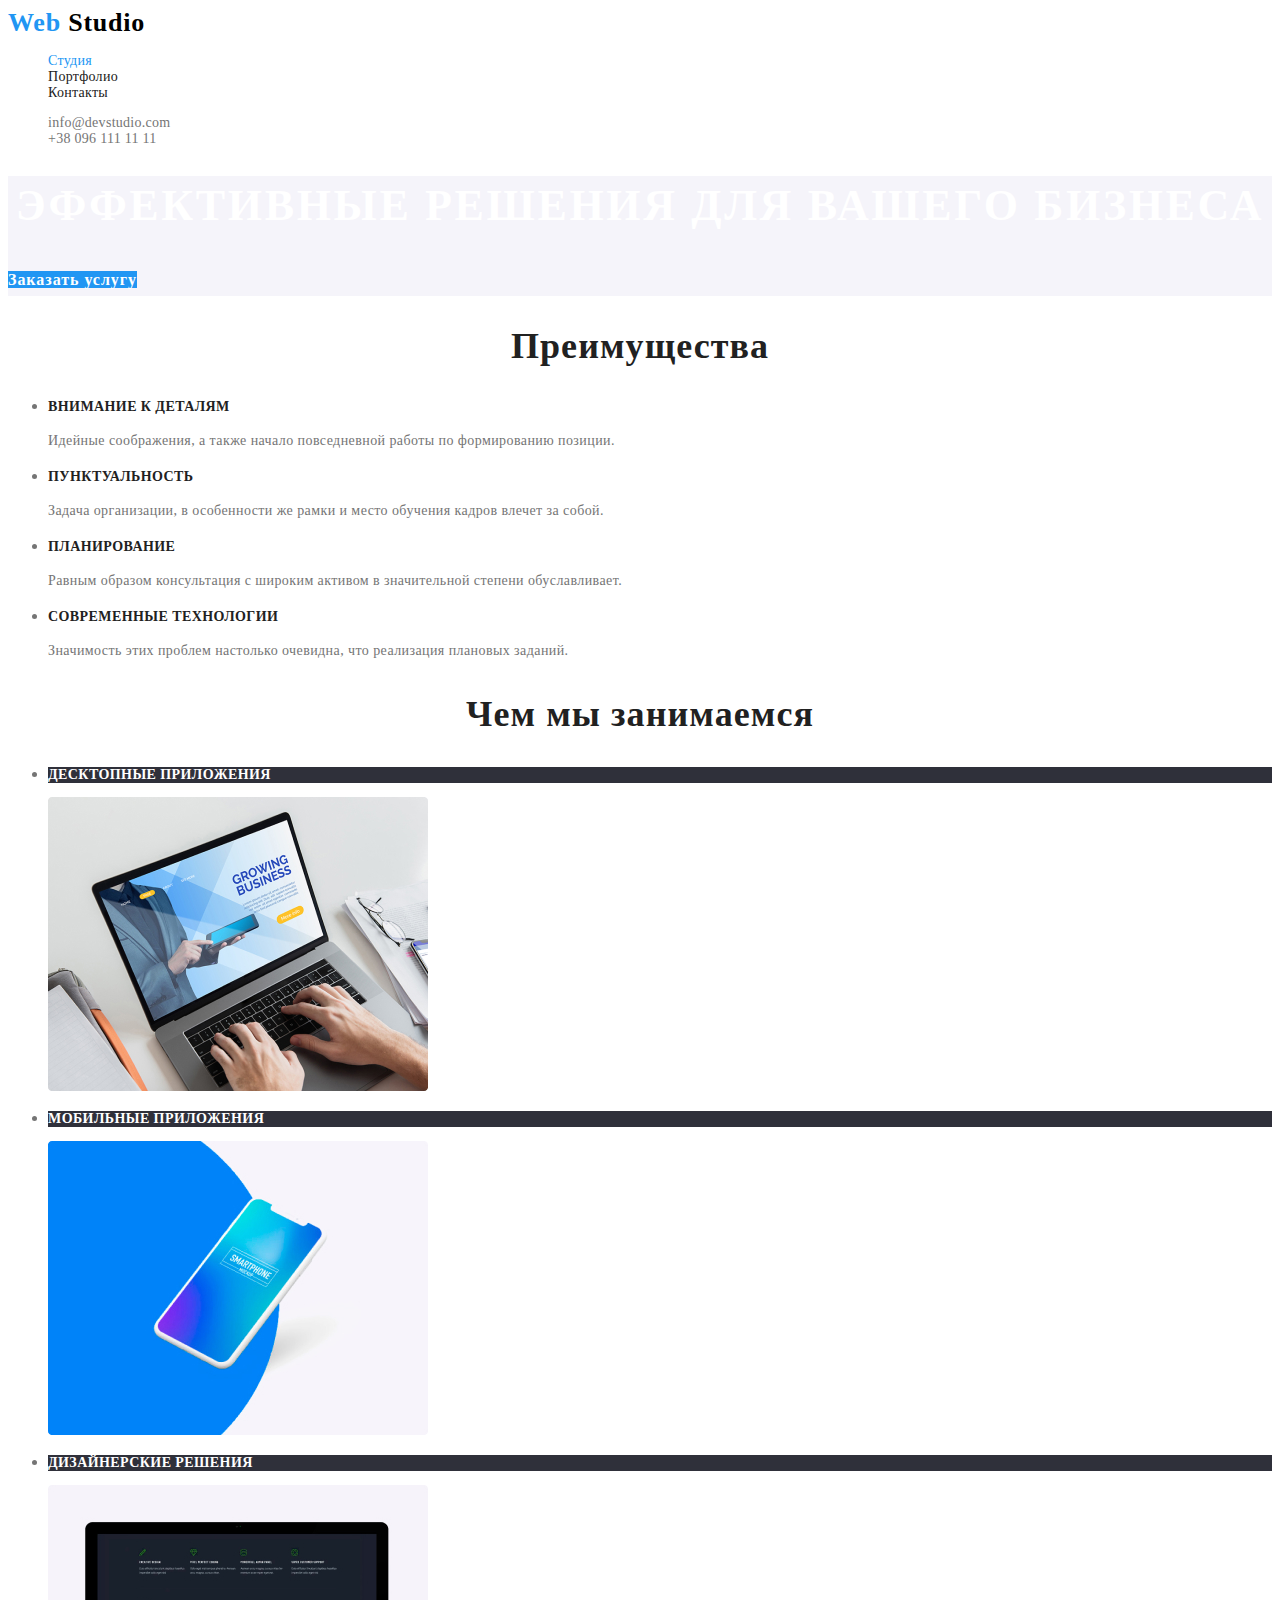
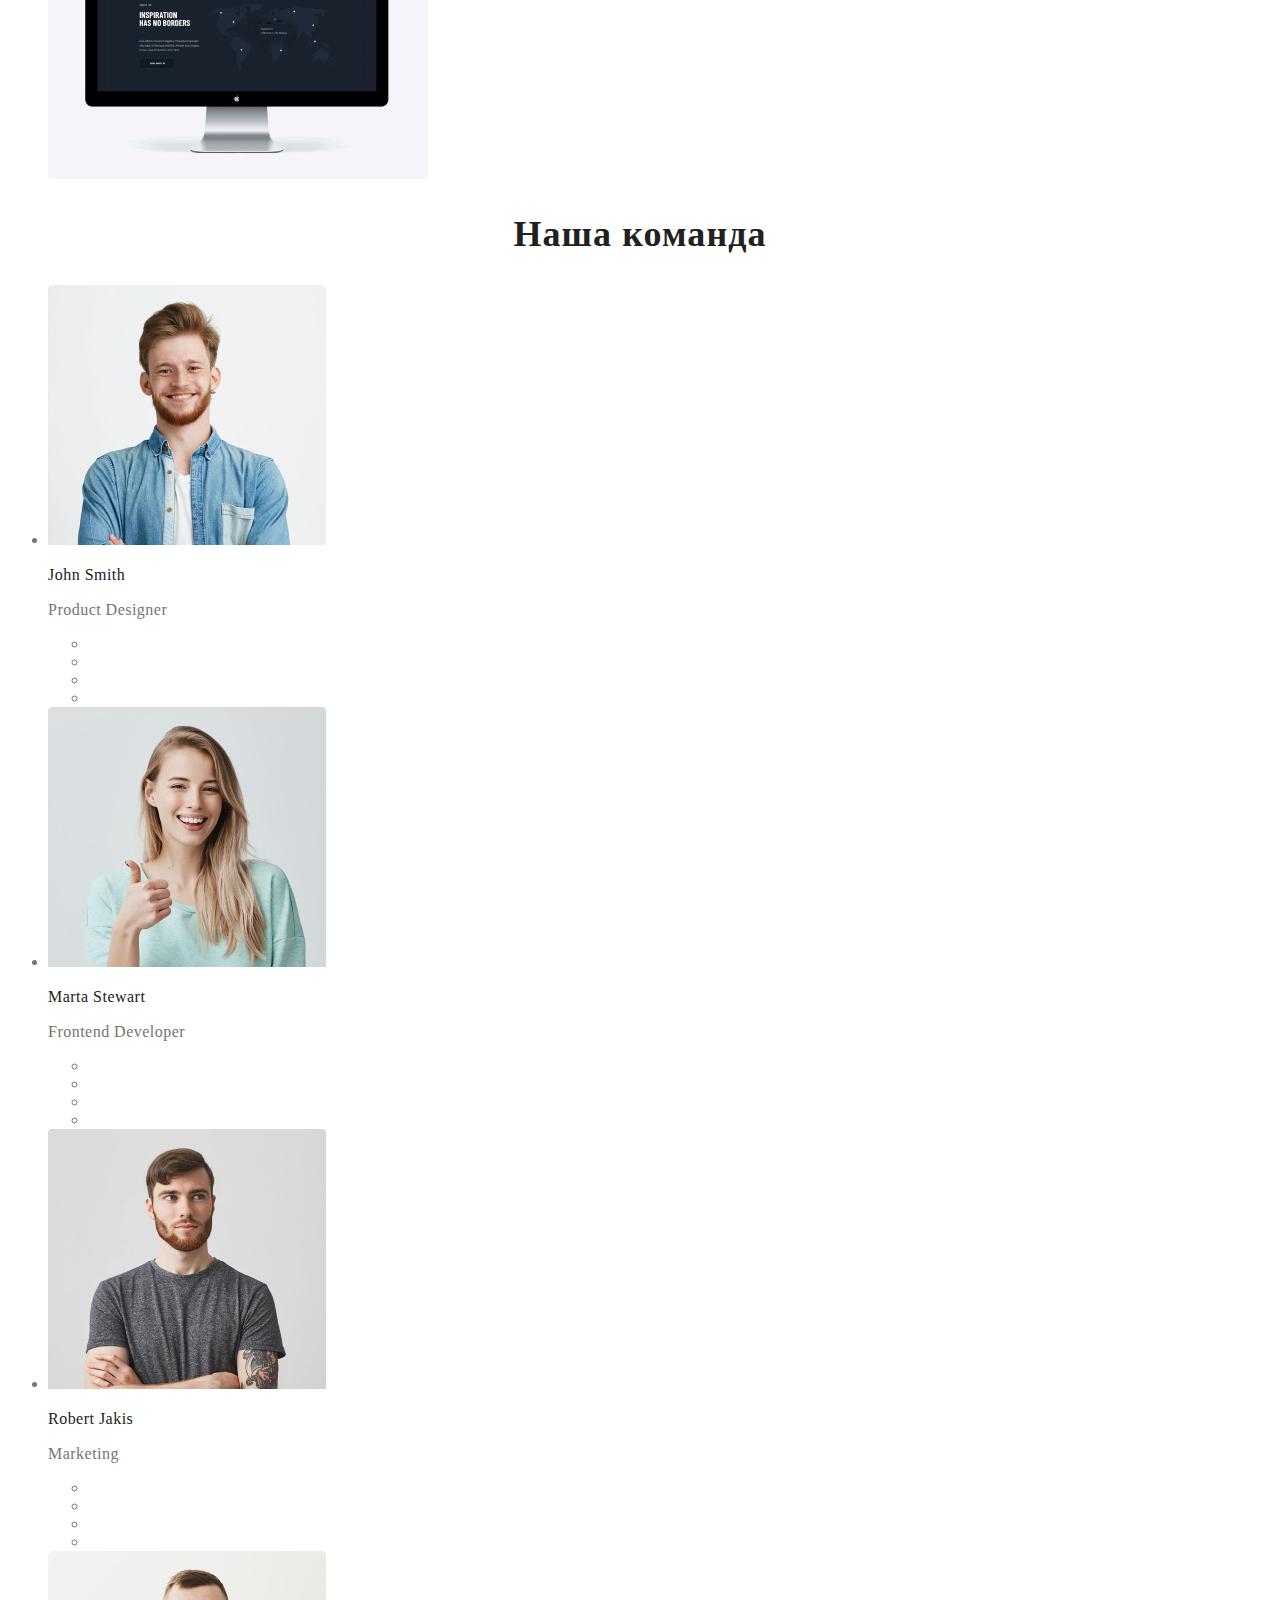
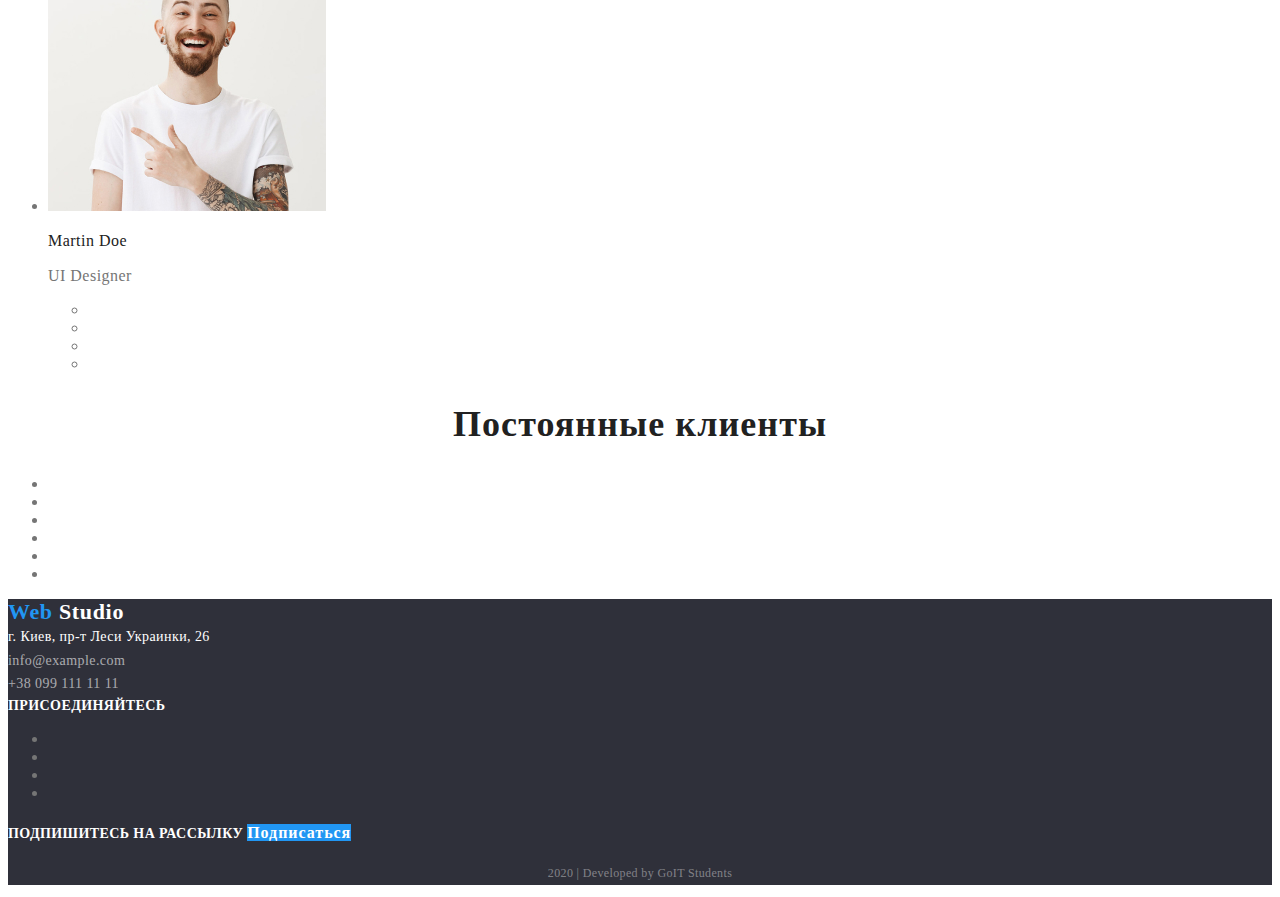
<file: index.html>
<!DOCTYPE html>
<html lang="ru">
  <head>
    <meta charset="UTF-8" />
    <meta name="viewport" content="width=device-width, initial-scale=1.0" />
    <title>Студия</title>
    <link rel="stylesheet" href="./css/main.css" />
    <link rel="stylesheet" href="./css/studia.css" />
  </head>
  <body>
    <!-- Шапка сайта -->
    <header>
      <nav>
        <a href="./index.html" class="logo">
          Web <span class="logo-first">Studio</span></a
        >
        <ul class="site-nav">
          <li><a href="./index.html" class="link current">Студия</a></li>
          <li><a href="./portfolio.html" class="link">Портфолио</a></li>
          <li><a href="" class="link">Контакты</a></li>
        </ul>
        <ul class="address-nav">
          <li>
            <a href="mailto:info@devstudio.com" class="link"
              >info@devstudio.com</a
            >
          </li>
          <li>
            <a href="tel:380961111111" class="link">+38 096 111 11 11</a>
          </li>
        </ul>
      </nav>
    </header>
    <main>
      <!-- Герой -->
      <section class="hero">
        <h1 class="hero-title">эффективные решения для вашего бизнеса</h1>
        <a href="" class="button">Заказать услугу</a>
      </section>
      <!-- Наши приемущества -->
      <section class="section-first">
        <h2 class="section-title">Преимущества</h2>
        <ul>
          <li>
            <h3 class="section-subtitle">Внимание к деталям</h3>
            <p class="section-first-text">
              Идейные соображения, а также начало повседневной работы по
              формированию позиции.
            </p>
          </li>
          <li>
            <h3 class="section-subtitle">Пунктуальность</h3>
            <p class="section-first-text">
              Задача организации, в особенности же рамки и место обучения кадров
              влечет за собой.
            </p>
          </li>
          <li>
            <h3 class="section-subtitle">Планирование</h3>
            <p class="section-first-text">
              Равным образом консультация с широким активом в значительной
              степени обуславливает.
            </p>
          </li>
          <li>
            <h3 class="section-subtitle">Современные технологии</h3>
            <p class="section-first-text">
              Значимость этих проблем настолько очевидна, что реализация
              плановых заданий.
            </p>
          </li>
        </ul>
      </section>
      <!-- Род занятий -->
      <section class="section-second">
        <h2 class="section-title">Чем мы занимаемся</h2>
        <ul>
          <li>
            <h3 class="section-second-subtitle">Десктопные приложения</h3>
            <img src="./img/img1.jpg" alt="иконка" width="380" />
          </li>
          <li>
            <h3 class="section-second-subtitle">Мобильные приложения</h3>
            <img src="./img/box.jpg" alt="иконка" width="380" />
          </li>
          <li>
            <h3 class="section-second-subtitle">Дизайнерские решения</h3>
            <img src="./img/img.jpg" alt="иконка" width="380" />
          </li>
        </ul>
      </section>
      <!-- Команда -->
      <section class="section-third">
        <h2 class="section-title">Наша команда</h2>
        <ul>
          <li>
            <img src="./img/John.jpg" alt="фото Джона" width="278" />
            <h3 class="section-third-subtitle">John Smith</h3>
            <p class="section-third-text">Product Designer</p>
            <ul>
              <li>
                <a href="" aria-label="переход на страницу инстаграм"></a>
              </li>
              <li>
                <a href="" aria-label="переход на страницу в твиттер"></a>
              </li>
              <li>
                <a href="" aria-label="переход на страницу в фейбуке"></a>
              </li>
              <li>
                <a href="" aria-label="переход на страницу в линкидине"></a>
              </li>
            </ul>
          </li>
          <li>
            <img src="./img/Marta.jpg" alt="фото Марты" width="278" />
            <h3 class="section-third-subtitle">Marta Stewart</h3>
            <p class="section-third-text">Frontend Developer</p>
            <ul>
              <li>
                <a href="" aria-label="переход на страницу инстаграм"></a>
              </li>
              <li>
                <a href="" aria-label="переход на страницу в твиттер"></a>
              </li>
              <li>
                <a href="" aria-label="переход на страницу в фейбуке"></a>
              </li>
              <li>
                <a href="" aria-label="переход на страницу в линкидине"></a>
              </li>
            </ul>
          </li>
          <li>
            <img src="./img/Robert.jpg" alt="фото Роберта" width="278" />
            <h3 class="section-third-subtitle">Robert Jakis</h3>
            <p class="section-third-text">Marketing</p>
            <ul>
              <li>
                <a href="" aria-label="переход на страницу инстаграм"></a>
              </li>
              <li>
                <a href="" aria-label="переход на страницу в твиттер"></a>
              </li>
              <li>
                <a href="" aria-label="переход на страницу в фейбуке"></a>
              </li>
              <li>
                <a href="" aria-label="переход на страницу в линкидине"></a>
              </li>
            </ul>
          </li>
          <li>
            <img src="./img/Martin.jpg" alt="фото Мартина" width="278" />
            <h3 class="section-third-subtitle">Martin Doe</h3>
            <p class="section-third-text">UI Designer</p>
            <ul>
              <li>
                <a href="" aria-label="переход на страницу инстаграм"></a>
              </li>
              <li>
                <a href="" aria-label="переход на страницу в твиттер"></a>
              </li>
              <li>
                <a href="" aria-label="переход на страницу в фейбуке"></a>
              </li>
              <li>
                <a href="" aria-label="переход на страницу в линкидине"></a>
              </li>
            </ul>
          </li>
        </ul>
      </section>
      <!-- Клиенты -->
      <section>
        <h2 class="section-title">Постоянные клиенты</h2>
        <ul>
          <li><a href="" aria-label="переход на сайт компании"></a></li>
          <li><a href="" aria-label="переход на сайт компании"></a></li>
          <li><a href="" aria-label="переход на сайт компании"></a></li>
          <li><a href="" aria-label="переход на сайт компании"></a></li>
          <li><a href="" aria-label="переход на сайт компании"></a></li>
          <li><a href="" aria-label="переход на сайт компании"></a></li>
        </ul>
      </section>
    </main>
    <!-- Подвал -->
    <footer>
      <div>
        <a href="./index.html" class="logo-footer">
          Web <span class="logo-second">Studio</span></a
        >
        <address class="contacts-link">
          г. Киев, пр-т Леси Украинки, 26 <br />
          <a href="mailto:info@example.com" class="link">info@example.com</a>
          <br />
          <a href="tel:380991111111" class="link">+38 099 111 11 11</a>
        </address>
      </div>
      <div>
        <b>присоединяйтесь</b>
        <ul>
          <li><a href="" aria-label="переход на страницу инстаграм"></a></li>
          <li><a href="" aria-label="переход на страницу в твиттер"></a></li>
          <li><a href="" aria-label="переход на страницу в фейбуке"></a></li>
          <li><a href="" aria-label="переход на страницу в линкидине"></a></li>
        </ul>
      </div>
      <div>
        <b>подпишитесь на рассылку</b>
        <a href="" class="button">Подписаться</a>
      </div>
      <p class="signature">2020 | Developed by GoIT Students</p>
    </footer>
  </body>
</html>
</file>
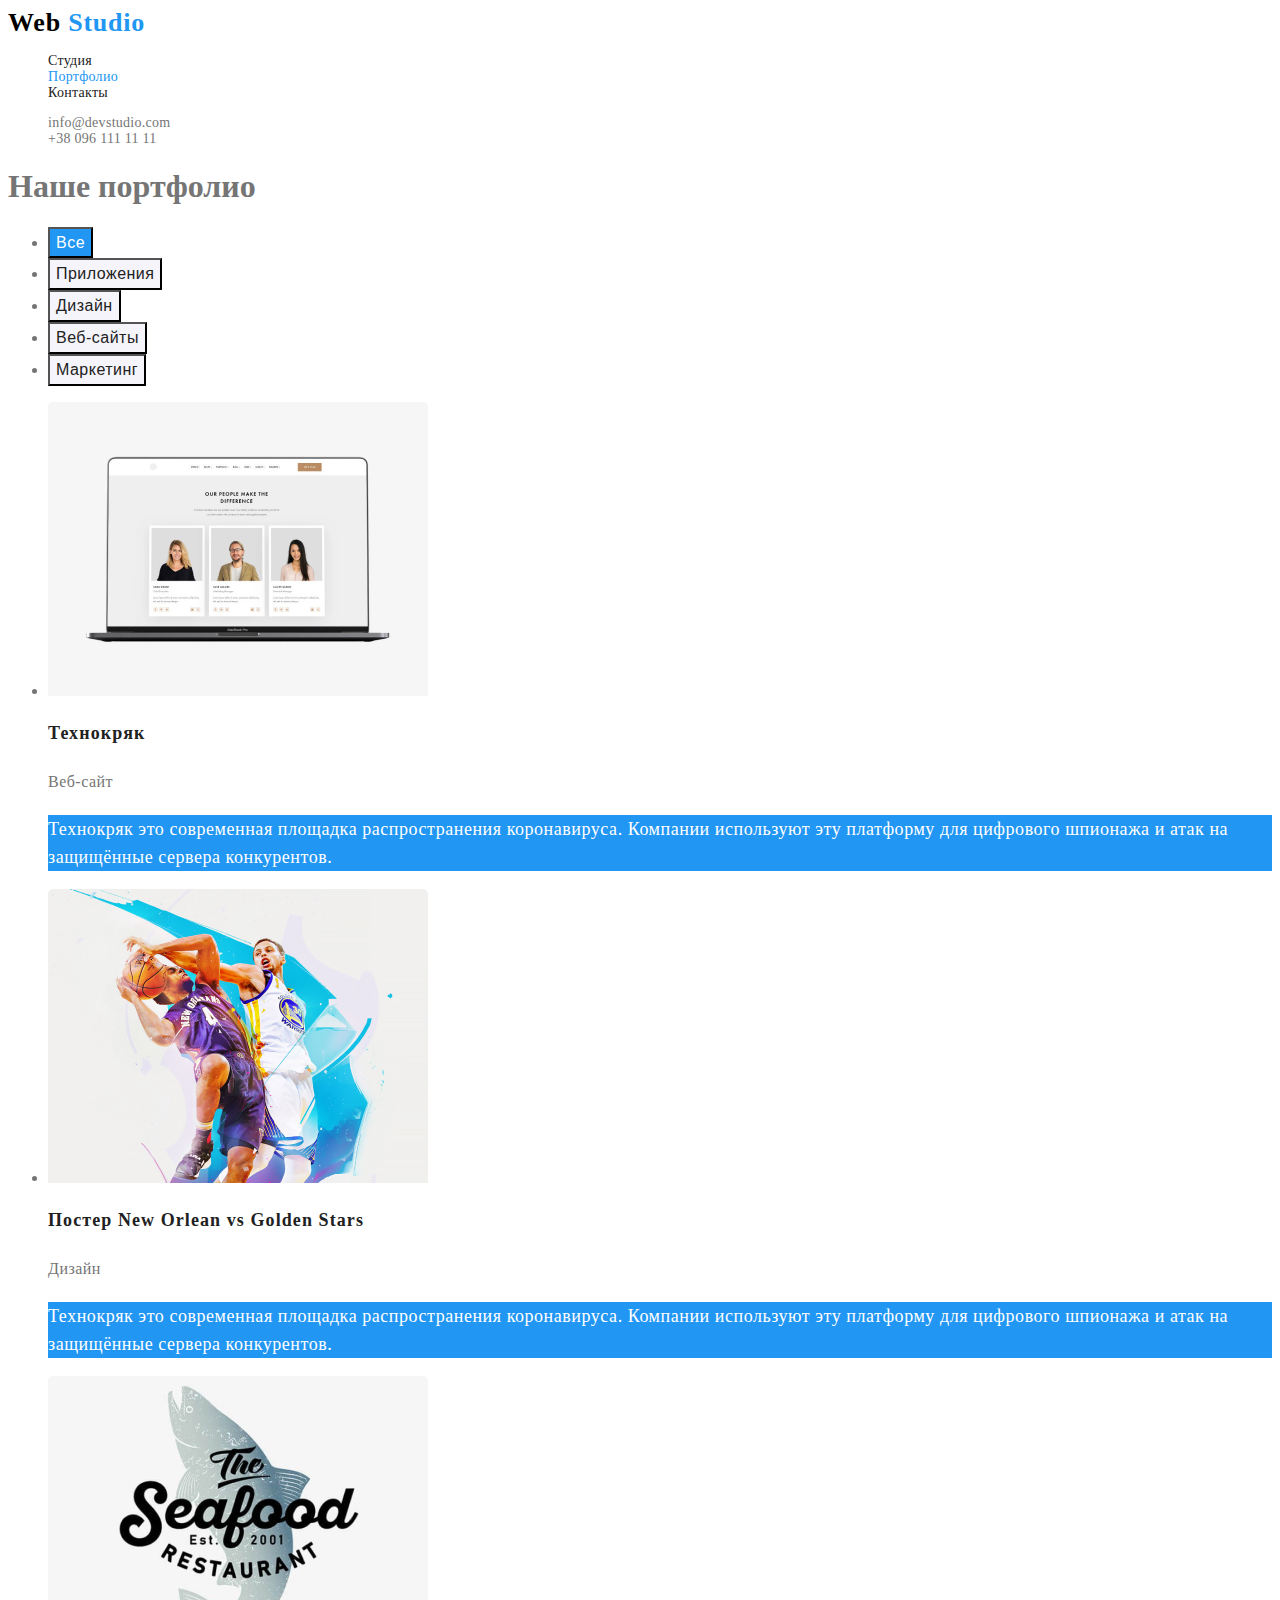
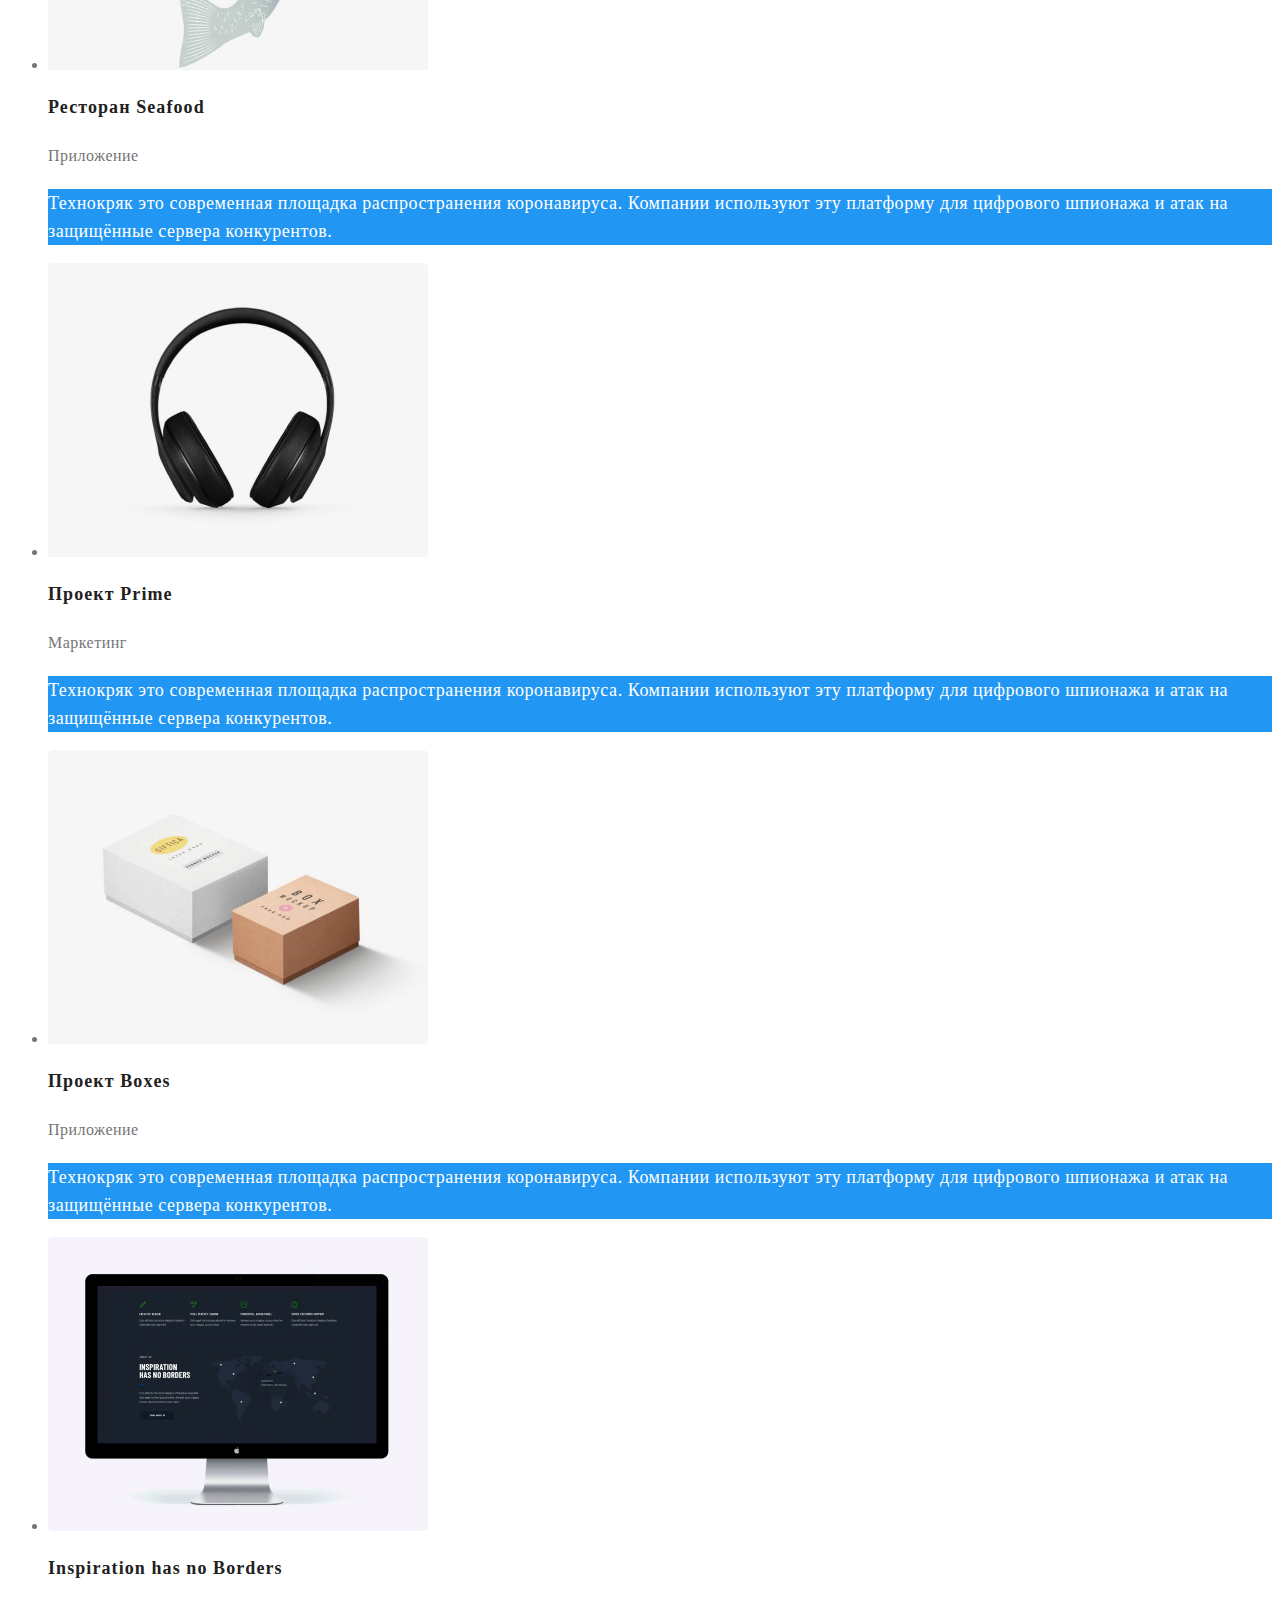
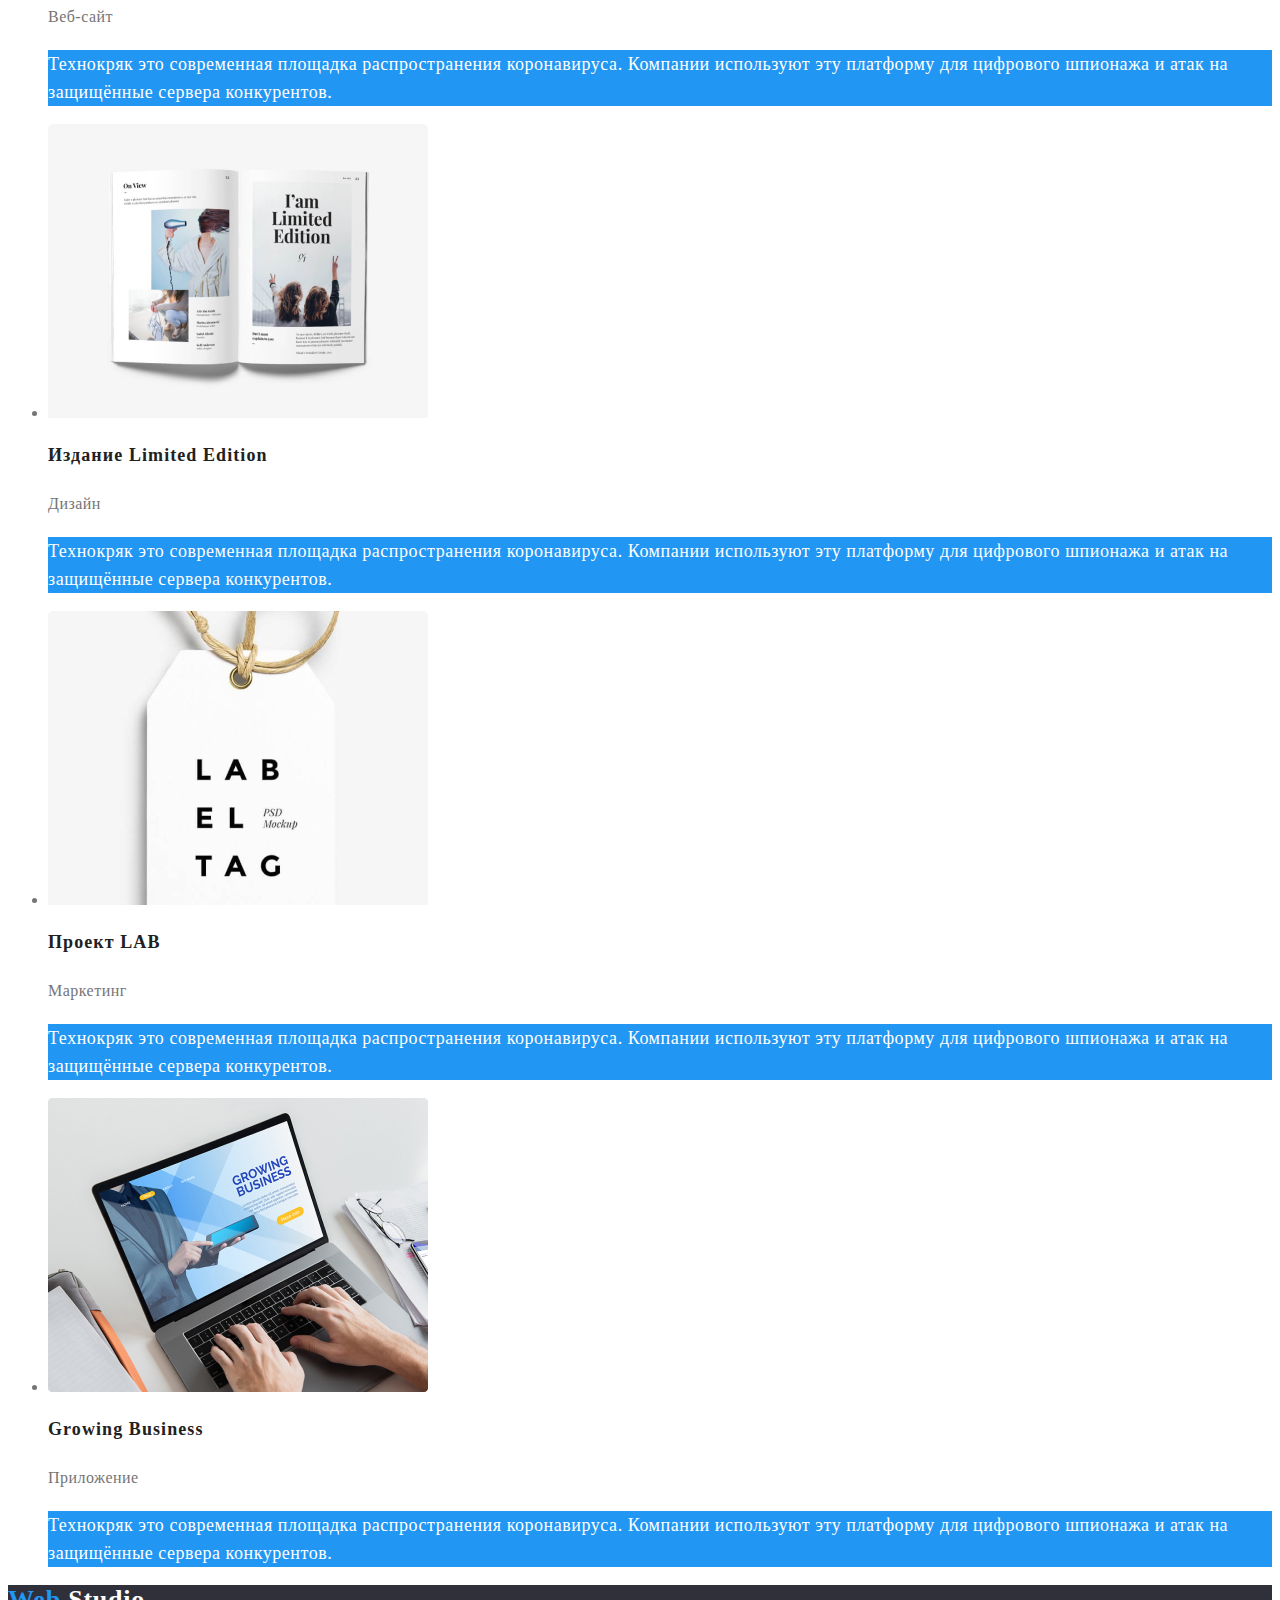
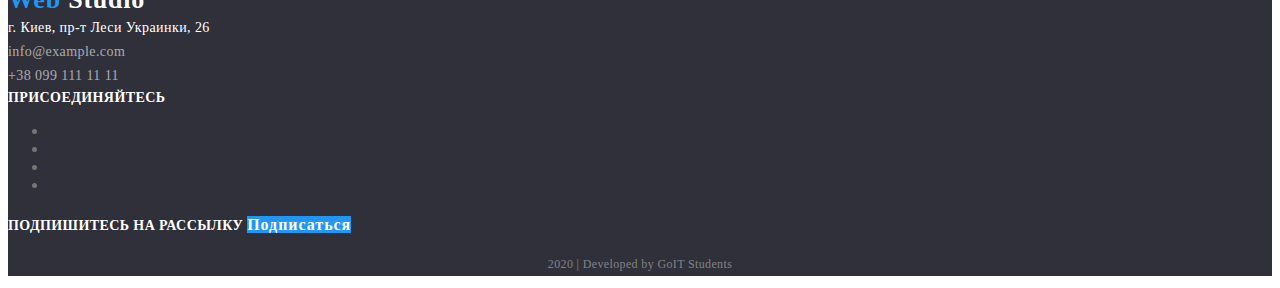
<file: portfolio.html>
<!DOCTYPE html>
<html lang="ru">
  <head>
    <meta charset="UTF-8" />
    <meta name="viewport" content="width=device-width, initial-scale=1.0" />
    <title>Портфолио</title>
    <link rel="stylesheet" href="./css/main.css" />
    <link rel="stylesheet" href="./css/portfolio.css" />
  </head>
  <body>
    <!-- Шапка сайта -->
    <header>
      <nav>
        <a href="./index.html" class="logo">
          <span class="logo-first">Web</span> Studio</a
        >
        <ul class="site-nav">
          <li><a href="./index.html" class="link">Студия</a></li>
          <li><a href="./portfolio.html" class="link current">Портфолио</a></li>
          <li><a href="" class="link">Контакты</a></li>
        </ul>
        <ul class="address-nav">
          <li>
            <a href="mailto:info@devstudio.com" class="link"
              >info@devstudio.com</a
            >
          </li>
          <li>
            <a href="tel:380961111111" class="link">+38 096 111 11 11</a>
          </li>
        </ul>
      </nav>
    </header>
    <main>
      <!-- Секция навигации страницы-->
      <section>
        <h1>Наше портфолио</h1>
        <ul class="button-nav">
          <li><button class="filter-current">Все</button></li>
          <li><button class="filter">Приложения</button></li>
          <li><button class="filter">Дизайн</button></li>
          <li><button class="filter">Веб-сайты</button></li>
          <li><button class="filter">Маркетинг</button></li>
        </ul>
        <ul class="projects-nav">
          <li>
            <a href="" class="link"
              ><img src="./img/techno.jpg" alt="проект" width="380" />
              <h2 class="projects-name">Технокряк</h2>
              <p class="projects-type">Веб-сайт</p>
              <p class="projects-text">
                Технокряк это современная площадка распространения коронавируса.
                Компании используют эту платформу для цифрового шпионажа и атак
                на защищённые сервера конкурентов.
              </p></a
            >
          </li>
          <li>
            <a href="" class="link"
              ><img src="./img/design.jpg" alt="проект" width="380" />
              <h2 class="projects-name">
                Постер New Orlean vs Golden Stars
              </h2>
              <p class="projects-type">Дизайн</p>
              <p class="projects-text">
                Технокряк это современная площадка распространения коронавируса.
                Компании используют эту платформу для цифрового шпионажа и атак
                на защищённые сервера конкурентов.
              </p></a
            >
          </li>
          <li>
            <a href="" class="link"
              ><img src="./img/restaurant.jpg" alt="проект" width="380" />
              <h2 class="projects-name">Ресторан Seafood</h2>
              <p class="projects-type">Приложение</p>
              <p class="projects-text">
                Технокряк это современная площадка распространения коронавируса.
                Компании используют эту платформу для цифрового шпионажа и атак
                на защищённые сервера конкурентов.
              </p></a
            >
          </li>
          <li>
            <a href="" class="link"
              ><img src="./img/marketing.jpg" alt="проект" width="380" />
              <h2 class="projects-name">Проект Prime</h2>
              <p class="projects-type">Маркетинг</p>
              <p class="projects-text">
                Технокряк это современная площадка распространения коронавируса.
                Компании используют эту платформу для цифрового шпионажа и атак
                на защищённые сервера конкурентов.
              </p></a
            >
          </li>
          <li>
            <a href="" class="link"
              ><img src="./img/projects.jpg" alt="проект" width="380" />
              <h2 class="projects-name">Проект Boxes</h2>
              <p class="projects-type">Приложение</p>
              <p class="projects-text">
                Технокряк это современная площадка распространения коронавируса.
                Компании используют эту платформу для цифрового шпионажа и атак
                на защищённые сервера конкурентов.
              </p></a
            >
          </li>
          <li>
            <a href="" class="link"
              ><img src="./img/img.jpg" alt="проект" width="380" />
              <h2 class="projects-name">Inspiration has no Borders</h2>
              <p class="projects-type">Веб-сайт</p>
              <p class="projects-text">
                Технокряк это современная площадка распространения коронавируса.
                Компании используют эту платформу для цифрового шпионажа и атак
                на защищённые сервера конкурентов.
              </p></a
            >
          </li>
          <li>
            <a href="" class="link"
              ><img src="./img/limited.jpg" alt="проект" width="380" />
              <h2 class="projects-name">Издание Limited Edition</h2>
              <p class="projects-type">Дизайн</p>
              <p class="projects-text">
                Технокряк это современная площадка распространения коронавируса.
                Компании используют эту платформу для цифрового шпионажа и атак
                на защищённые сервера конкурентов.
              </p></a
            >
          </li>
          <li>
            <a href="" class="link"
              ><img src="./img/Lab.jpg" alt="проект" width="380" />
              <h2 class="projects-name">Проект LAB</h2>
              <p class="projects-type">Маркетинг</p>
              <p class="projects-text">
                Технокряк это современная площадка распространения коронавируса.
                Компании используют эту платформу для цифрового шпионажа и атак
                на защищённые сервера конкурентов.
              </p></a
            >
          </li>
          <li>
            <a href="" class="link"
              ><img src="./img/img1.jpg" alt="проект" width="380" />
              <h2 class="projects-name">Growing Business</h2>
              <p class="projects-type">Приложение</p>
              <p class="projects-text">
                Технокряк это современная площадка распространения коронавируса.
                Компании используют эту платформу для цифрового шпионажа и атак
                на защищённые сервера конкурентов.
              </p></a
            >
          </li>
        </ul>
      </section>
    </main>
    <!-- Подвал -->
    <footer>
      <div>
        <a href="./index.html" class="logo">
          Web <span class="logo-second">Studio</span></a
        >
        <address class="contacts-link">
          г. Киев, пр-т Леси Украинки, 26 <br />
          <a href="mailto:info@example.com" class="link">info@example.com</a>
          <br />
          <a href="tel:380991111111" class="link">+38 099 111 11 11</a>
        </address>
      </div>
      <div>
        <b>присоединяйтесь</b>
        <ul>
          <li><a href="" aria-label="переход на страницу инстаграм"></a></li>
          <li><a href="" aria-label="переход на страницу в твиттер"></a></li>
          <li><a href="" aria-label="переход на страницу в фейбуке"></a></li>
          <li><a href="" aria-label="переход на страницу в линкидине"></a></li>
        </ul>
      </div>
      <div>
        <b>подпишитесь на рассылку</b>
        <a href="" class="button">Подписаться</a>
      </div>
      <p class="signature">2020 | Developed by GoIT Students</p>
    </footer>
  </body>
</html>
</file>
<file: css/main.css>
/* цвет основного текста #757575; */
/* вторичный цвет текста  #212121;*/
/* цвет текста для футера rgba(255, 255, 255, 0.6);*/
/* белый #FFFFFF  */
/* акцент #2196F3; */
/* вторичный цвет фона #F5F4FA; */

:root {
  --primary-text-color: #757575;
  --title-text-color: #212121;
  --accent-color: #2196f3;
  --primary-white-color: #ffffff;
}

body {
  background-color: var(--primary-white-color);
  color: var(--primary-text-color);

  font-family: Roboto;
  font-style: normal;
  font-weight: normal;
}

.logo {
  text-decoration: none;
  color: var(--accent-color);

  font-family: Raleway;
  font-weight: 700;
  font-size: 26px;
  line-height: 1.19;
  letter-spacing: 0.03em;
}

.logo-footer {
  color: var(--accent-color);

  font-family: Raleway;
  font-weight: 700;
  font-size: 22px;
  line-height: 1.18;
  text-decoration: none;
  letter-spacing: 0.03em;
}

.logo-first {
  color: #000000;
}

.logo-second {
  color: var(--primary-white-color);
}
/* Навигация сайта */

.site-nav {
  font-weight: 500;
  font-size: 14px;
  line-height: 1.14;
  letter-spacing: 0.02em;

  list-style-type: none;
}

.site-nav .link {
  color: var(--title-text-color);

  text-decoration: none;
}

.site-nav .link:hover,
.site-nav .link:focus {
  color: var(--accent-color);
}

.site-nav .link.current {
  color: var(--accent-color);
}

.address-nav {
  font-weight: 500;
  font-size: 14px;
  line-height: 1.14;
  letter-spacing: 0.02em;

  list-style-type: none;
}

.address-nav .link {
  color: var(--primary-text-color);

  text-decoration: none;
}

.address-nav .link:hover,
.address-nav .link:focus {
  color: var(--accent-color);
}

/* стили кнопок */

.button {
  color: var(--primary-white-color);
  background-color: var(--accent-color);

  font-weight: 700;
  font-size: 16px;
  line-height: 1.88;
  text-decoration: none;
  letter-spacing: 0.06em;
}

/* стили подвала */

footer {
  background-color: #2f303a;
}

.contacts-link {
  color: var(--primary-white-color);

  font-style: normal;
  font-size: 14px;
  line-height: 1.71;
  letter-spacing: 0.03em;
}

.contacts-link .link {
  color: rgba(255, 255, 255, 0.6);

  text-decoration: none;
}

b {
  color: var(--primary-white-color);

  font-size: 14px;
  line-height: 1.14;
  letter-spacing: 0.03em;
  text-transform: uppercase;
}

.signature {
  color: rgba(255, 255, 255, 0.4);

  font-size: 12px;
  line-height: 2;
  text-align: center;
  letter-spacing: 0.03em;
}
</file>
<file: css/studia.css>
.hero {
  background-color: #f5f4fa;
}

.hero-title {
  color: var(--primary-white-color);

  font-weight: 900;
  font-size: 44px;
  line-height: 1.36;

  text-align: center;
  letter-spacing: 0.06em;
  text-transform: uppercase;
}

.section-title {
  color: var(--title-text-color);

  font-weight: 700;
  font-size: 36px;
  line-height: 1.17;
  text-align: center;
  letter-spacing: 0.03em;
}

.section-subtitle {
  color: var(--title-text-color);

  font-weight: 700;
  font-size: 14px;
  line-height: 1.14;
  letter-spacing: 0.03em;
  text-transform: uppercase;
}

.section-first-text {
  font-size: 14px;
  line-height: 1.71;
  letter-spacing: 0.03em;
}

.section-second-subtitle {
  color: var(--primary-white-color);
  background-color: #2f303a;

  font-weight: 700;
  font-size: 14px;
  line-height: 1.14;
  letter-spacing: 0.03em;
  text-transform: uppercase;
}

.section-third-subtitle {
  color: var(--title-text-color);

  font-weight: 500;
  font-size: 16px;
  line-height: 1.19;
  letter-spacing: 0.03em;
}

.section-third-text {
  font-size: 16px;
  line-height: 1.19;
  letter-spacing: 0.03em;
}
</file>
<file: css/portfolio.css>
.button-nav .filter {
  color: var(--title-text-color);
  background-color: #f5f4fa;

  font-weight: 500;
  font-size: 16px;
  line-height: 1.62;
  letter-spacing: 0.03em;
}

.button-nav .filter:hover,
.button-nav .filter:focus {
  color: var(--primary-white-color);
  background-color: var(--accent-color);
}

.filter-current {
  color: var(--primary-white-color);
  background-color: var(--accent-color);

  font-weight: 500;
  font-size: 16px;
  line-height: 1.62;
  letter-spacing: 0.03em;
}

.projects-nav .link {
  text-decoration: none;
}

.projects-name {
  color: var(--title-text-color);

  font-weight: 700;
  font-size: 18px;
  line-height: 2;
  letter-spacing: 0.06em;
}

.projects-type {
  color: var(--primary-text-color);

  font-size: 16px;
  line-height: 1.87;
  letter-spacing: 0.03em;
}

.projects-text {
  color: var(--primary-white-color);
  background-color: var(--accent-color);

  font-size: 18px;
  line-height: 1.56;
  letter-spacing: 0.03em;
}
</file>
